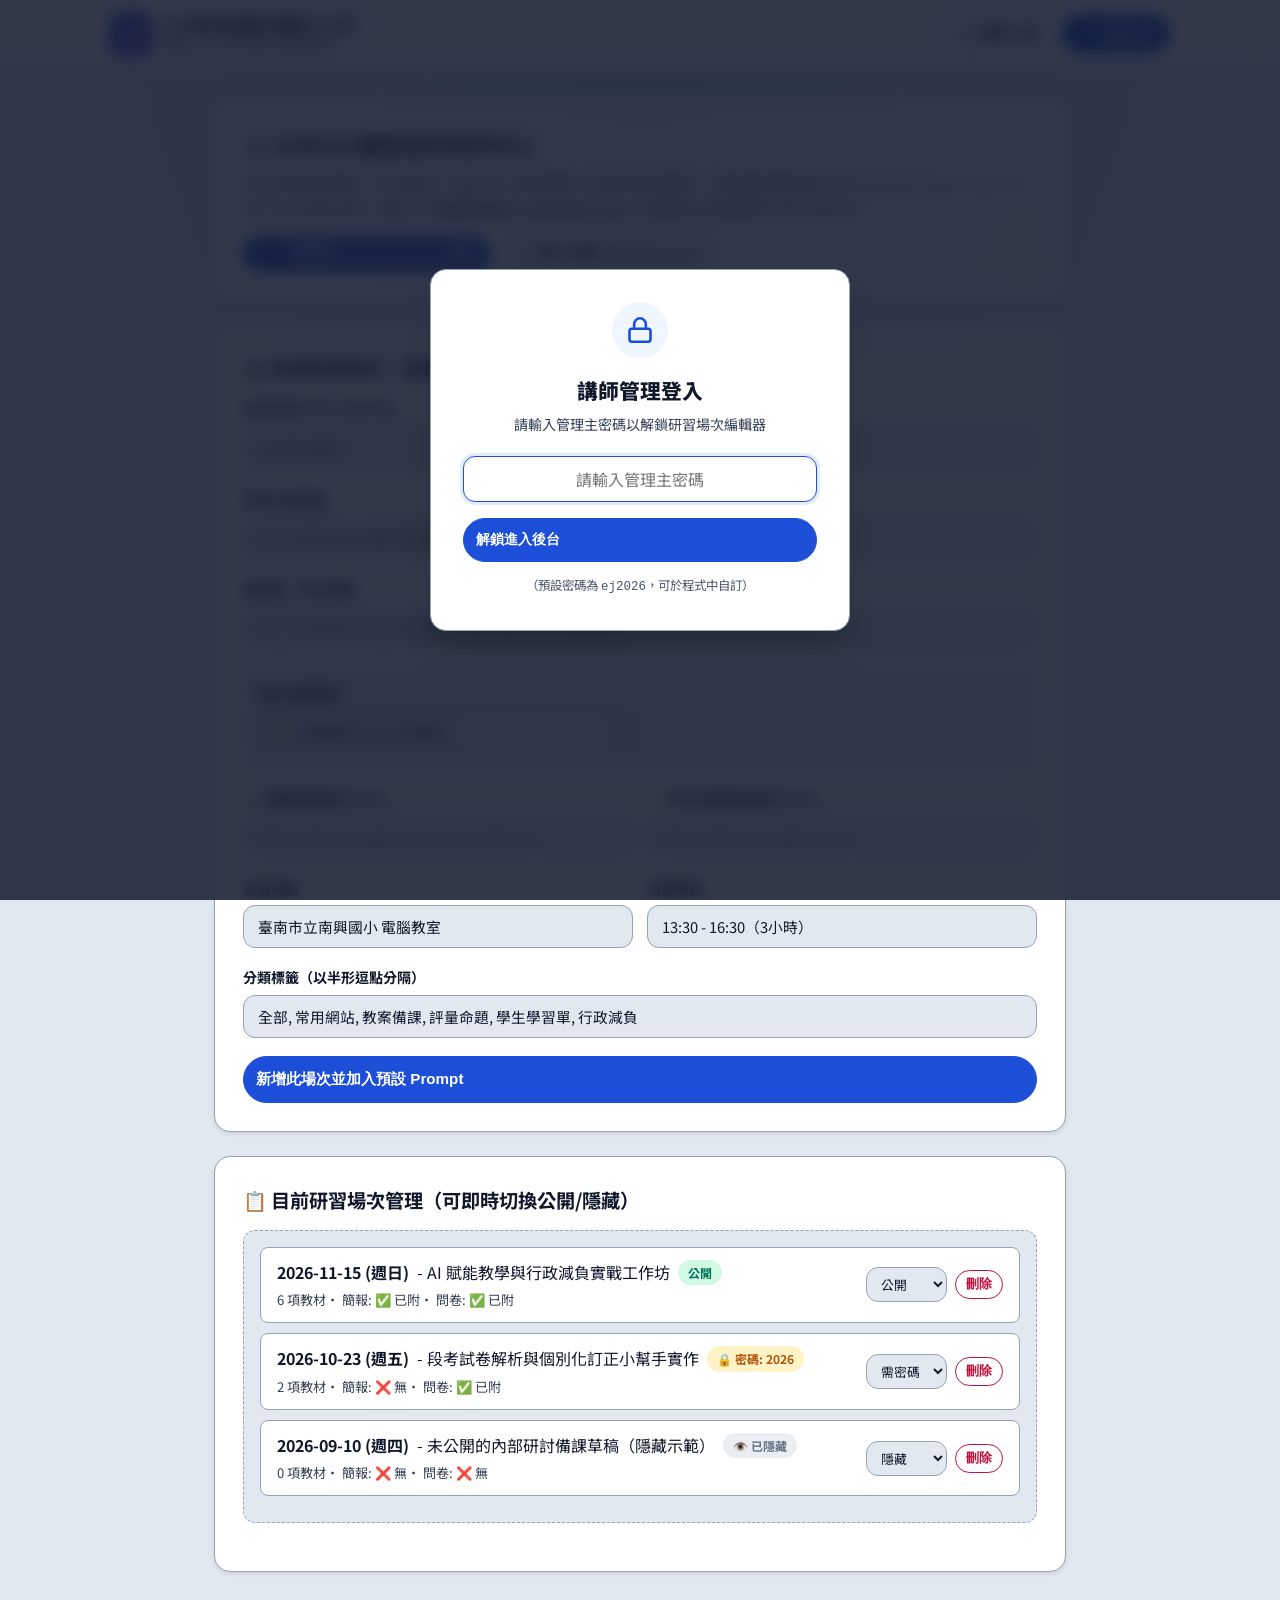
<file: admin.html>
<!DOCTYPE html>
<html lang="zh-TW">
<head>
  <meta charset="UTF-8">
  <meta name="viewport" content="width=device-width, initial-scale=1.0">
  <title>備課小工具 - EJ的研習講義</title>
  <link rel="preconnect" href="https://fonts.googleapis.com">
  <link rel="preconnect" href="https://fonts.gstatic.com" crossorigin>
  <link href="https://fonts.googleapis.com/css2?family=Noto+Sans+TC:wght@400;500;600;700;800&family=Plus+Jakarta+Sans:wght@500;600;700;800&family=JetBrains+Mono:wght@400;500;600&display=swap" rel="stylesheet">
  <link rel="stylesheet" href="css/style.css">
  <style>
    .admin-container {
      max-width: 960px;
      margin: 30px auto 60px;
      padding: 0 20px;
    }
    .admin-card {
      background: var(--bg-surface);
      border: 1px solid var(--border-color);
      border-radius: var(--radius-lg);
      padding: 28px;
      margin-bottom: 24px;
      box-shadow: var(--shadow-sm);
    }
    .form-group {
      margin-bottom: 18px;
    }
    .form-label {
      display: block;
      font-size: 0.88rem;
      font-weight: 700;
      color: var(--text-main);
      margin-bottom: 6px;
    }
    .form-input, .form-textarea, .form-select {
      width: 100%;
      padding: 10px 14px;
      font-size: 0.92rem;
      border: 1px solid var(--border-color);
      border-radius: var(--radius-md);
      background: var(--bg-primary);
      color: var(--text-main);
      outline: none;
      font-family: inherit;
      transition: var(--transition);
    }
    .form-textarea {
      min-height: 100px;
      line-height: 1.5;
      font-family: 'JetBrains Mono', 'Noto Sans TC', monospace;
    }
    .form-input:focus, .form-textarea:focus, .form-select:focus {
      border-color: var(--border-focus);
      box-shadow: 0 0 0 3px rgba(59, 130, 246, 0.15);
      background: var(--bg-surface);
    }
    .btn-group {
      display: flex;
      gap: 12px;
      flex-wrap: wrap;
    }
    .item-list-box {
      border: 1px dashed var(--border-color);
      border-radius: var(--radius-md);
      padding: 16px;
      margin-bottom: 20px;
      background: var(--bg-primary);
    }
    .item-row {
      display: flex;
      justify-content: space-between;
      align-items: center;
      padding: 12px 16px;
      background: var(--bg-surface);
      border: 1px solid var(--border-color);
      border-radius: var(--radius-sm);
      margin-bottom: 10px;
      gap: 14px;
    }
    .status-badge {
      display: inline-block;
      padding: 3px 10px;
      border-radius: var(--radius-full);
      font-size: 0.75rem;
      font-weight: 700;
    }
    .status-public { background: var(--accent-emerald-bg); color: var(--accent-emerald); }
    .status-protected { background: var(--accent-amber-bg); color: var(--accent-amber); }
    .status-hidden { background: rgba(148, 163, 184, 0.2); color: #64748b; }
    
    /* 登入防護鎖 */
    .admin-login-overlay {
      position: fixed;
      top: 0; left: 0; right: 0; bottom: 0;
      background: rgba(15, 23, 42, 0.85);
      backdrop-filter: blur(8px);
      z-index: 200;
      display: flex;
      align-items: center;
      justify-content: center;
      padding: 20px;
    }
    .admin-login-box {
      background: var(--bg-surface);
      border: 1px solid var(--border-color);
      border-radius: var(--radius-lg);
      max-width: 420px;
      width: 100%;
      padding: 32px;
      text-align: center;
      box-shadow: var(--shadow-xl);
    }
  </style>
</head>
<body>
  <div class="ambient-glow"></div>

  <!-- 講師管理密碼登入鎖 -->
  <div class="admin-login-overlay" id="adminLoginOverlay">
    <div class="admin-login-box">
      <div style="width: 56px; height: 56px; border-radius: 50%; background: var(--primary-light); color: var(--primary); display: inline-flex; align-items: center; justify-content: center; margin-bottom: 16px;">
        <svg width="28" height="28" viewBox="0 0 24 24" fill="none" stroke="currentColor" stroke-width="2.2"><rect x="3" y="11" width="18" height="11" rx="2" ry="2"></rect><path d="M7 11V7a5 5 0 0 1 10 0v4"></path></svg>
      </div>
      <h2 style="font-size: 1.3rem; font-weight: 800; margin-bottom: 6px;">講師管理登入</h2>
      <p style="color: var(--text-muted); font-size: 0.88rem; margin-bottom: 20px;">請輸入管理主密碼以解鎖研習場次編輯器</p>
      <form onsubmit="handleAdminLogin(event)">
        <input type="password" id="adminPasswordInput" class="form-input" placeholder="請輸入管理主密碼" autofocus required style="text-align: center; margin-bottom: 16px; font-size: 1rem;">
        <button type="submit" class="nav-btn primary" style="width: 100%; padding: 12px; font-weight: 700;">解鎖進入後台</button>
      </form>
      <p style="font-size: 0.78rem; color: var(--text-light); margin-top: 14px;">（預設密碼為 <code>ej2026</code>，可於程式中自訂）</p>
    </div>
  </div>

  <header class="site-nav">
    <div class="container nav-inner">
      <a href="index.html" class="brand-badge">
        <div class="brand-icon">
          <svg width="22" height="22" viewBox="0 0 24 24" fill="none" stroke="currentColor" stroke-width="2.2"><path d="M11 4H4a2 2 0 0 0-2 2v14a2 2 0 0 0 2 2h14a2 2 0 0 0 2-2v-7"></path><path d="M18.5 2.5a2.121 2.121 0 0 1 3 3L12 15l-4 1 1-4 9.5-9.5z"></path></svg>
        </div>
        <div class="brand-text">
          <h1>EJ的研習講義 備課小工具</h1>
          <span>離線 JSON 資料產生與權限控制</span>
        </div>
      </a>
      <div class="nav-actions">
        <button type="button" class="nav-btn" onclick="lockAdmin()">
          <svg width="15" height="15" viewBox="0 0 24 24" fill="none" stroke="currentColor" stroke-width="2"><rect x="3" y="11" width="18" height="11" rx="2" ry="2"></rect><path d="M7 11V7a5 5 0 0 1 10 0v4"></path></svg>
          重新上鎖
        </button>
        <a href="index.html" class="nav-btn primary">
          <svg width="16" height="16" viewBox="0 0 24 24" fill="none" stroke="currentColor" stroke-width="2"><line x1="19" y1="12" x2="5" y2="12"></line><polyline points="12 19 5 12 12 5"></polyline></svg>
          返回前台
        </a>
      </div>
    </div>
  </header>

  <div class="admin-container">
    <!-- 下載與同步面板 -->
    <div class="admin-card">
      <h2 style="font-size: 1.35rem; font-weight: 800; margin-bottom: 8px;">🛠️ GitHub 靜態資料同步中心</h2>
      <p style="color: var(--text-muted); font-size: 0.92rem; line-height: 1.6; margin-bottom: 16px;">
        在免伺服器架構中，所有場次、提示詞、狀態開關（公開/密碼/隱藏）、簡報連結都儲存在 <code>data/workshops.json</code> 中。<br>
        在下方完成修改後，點擊<strong>「下載更新後的 workshops.json」</strong>覆蓋原本的檔案即可同步至前台！
      </p>
      <div class="btn-group">
        <button type="button" class="nav-btn primary" onclick="exportCurrentJson()">
          <svg width="16" height="16" viewBox="0 0 24 24" fill="none" stroke="currentColor" stroke-width="2"><path d="M21 15v4a2 2 0 0 1-2 2H5a2 2 0 0 1-2-2v-4"></path><polyline points="7 10 12 15 17 10"></polyline><line x1="12" y1="15" x2="12" y2="3"></line></svg>
          下載最新 workshops.json 檔案
        </button>
        <button type="button" class="nav-btn" onclick="document.getElementById('importFile').click()">
          <svg width="16" height="16" viewBox="0 0 24 24" fill="none" stroke="currentColor" stroke-width="2"><path d="M21 15v4a2 2 0 0 1-2 2H5a2 2 0 0 1-2-2v-4"></path><polyline points="17 8 12 3 7 8"></polyline><line x1="12" y1="3" x2="12" y2="15"></line></svg>
          匯入本機 workshops.json
        </button>
        <input type="file" id="importFile" accept=".json" style="display: none;" onchange="handleImport(event)">
      </div>
    </div>

    <!-- 研習場次快速管理 -->
    <div class="admin-card">
      <h3 style="font-size: 1.2rem; font-weight: 700; margin-bottom: 14px;">➕ 新增研習場次（含權限與簡報問卷設定）</h3>
      <form id="workshopForm" onsubmit="saveNewWorkshop(event)">
        <div style="display: grid; grid-template-columns: 1fr 1fr; gap: 14px;">
          <div class="form-group">
            <label class="form-label">研習日期 (YYYY-MM-DD)</label>
            <input type="date" id="wDate" class="form-input" required value="2026-11-20">
          </div>
          <div class="form-group">
            <label class="form-label">星期 (如：週五)</label>
            <input type="text" id="wDow" class="form-input" required value="週五">
          </div>
        </div>

        <div class="form-group">
          <label class="form-label">研習主題標題</label>
          <input type="text" id="wTitle" class="form-input" placeholder="例：AI 融入校本課程與素養評量" required>
        </div>

        <div class="form-group">
          <label class="form-label">副標題／特色摘要</label>
          <input type="text" id="wSubtitle" class="form-input" placeholder="例：台江在地人文、柑仔蜜產業與生成式 AI 的深度融合">
        </div>

        <!-- 狀態權限與密碼 -->
        <div style="display: grid; grid-template-columns: 1fr 1fr; gap: 14px; background: var(--bg-primary); padding: 14px; border-radius: var(--radius-md); margin-bottom: 18px;">
          <div class="form-group" style="margin-bottom: 0;">
            <label class="form-label">場次公開狀態</label>
            <select id="wStatus" class="form-select" onchange="togglePasscodeField(this.value)">
              <option value="public">✨ 公開教材 (人人可瀏覽)</option>
              <option value="protected">🔒 需通關密語 (需輸入密碼才解鎖)</option>
              <option value="hidden">👁️ 完全隱藏 (前台首頁不顯示)</option>
            </select>
          </div>
          <div class="form-group" id="passcodeGroup" style="margin-bottom: 0; display: none;">
            <label class="form-label">設定通關密語（例：2026）</label>
            <input type="text" id="wPasscode" class="form-input" placeholder="自訂通關密碼">
          </div>
        </div>

        <!-- 簡報與回饋表單 -->
        <div style="display: grid; grid-template-columns: 1fr 1fr; gap: 14px;">
          <div class="form-group">
            <label class="form-label">📊 講義簡報連結 (URL)</label>
            <input type="url" id="wSlideUrl" class="form-input" placeholder="https://docs.google.com/presentation/...">
          </div>
          <div class="form-group">
            <label class="form-label">📝 學員回饋問卷連結 (URL)</label>
            <input type="url" id="wFeedbackUrl" class="form-input" placeholder="https://forms.google.com/...">
          </div>
        </div>

        <div style="display: grid; grid-template-columns: 1fr 1fr; gap: 14px;">
          <div class="form-group">
            <label class="form-label">研習地點</label>
            <input type="text" id="wLocation" class="form-input" value="臺南市立南興國小 電腦教室">
          </div>
          <div class="form-group">
            <label class="form-label">研習時段</label>
            <input type="text" id="wDuration" class="form-input" value="13:30 - 16:30（3小時）">
          </div>
        </div>

        <div class="form-group">
          <label class="form-label">分類標籤（以半形逗點分隔）</label>
          <input type="text" id="wCategories" class="form-input" value="全部, 常用網站, 教案備課, 評量命題, 學生學習單, 行政減負">
        </div>

        <button type="submit" class="nav-btn primary" style="width: 100%; padding: 12px; font-size: 0.95rem; font-weight: 700;">
          新增此場次並加入預設 Prompt
        </button>
      </form>
    </div>

    <!-- 目前已有場次清單與狀態切換 -->
    <div class="admin-card">
      <h3 style="font-size: 1.2rem; font-weight: 700; margin-bottom: 14px;">📋 目前研習場次管理（可即時切換公開/隱藏）</h3>
      <div id="workshopListContainer" class="item-list-box"></div>
    </div>
  </div>

  <script>
    let localData = [];
    const ADMIN_PASSWORD_HASH = 'ej2026'; // 預設管理密碼

    document.addEventListener('DOMContentLoaded', async () => {
      checkLoginState();
      await loadInitialData();
    });

    function checkLoginState() {
      const isLogged = sessionStorage.getItem('ej_admin_logged') === 'true';
      const overlay = document.getElementById('adminLoginOverlay');
      if (overlay) {
        overlay.style.display = isLogged ? 'none' : 'flex';
      }
    }

    function handleAdminLogin(e) {
      e.preventDefault();
      const input = document.getElementById('adminPasswordInput');
      if (input.value === ADMIN_PASSWORD_HASH) {
        sessionStorage.setItem('ej_admin_logged', 'true');
        document.getElementById('adminLoginOverlay').style.display = 'none';
      } else {
        alert('管理密碼不正確！');
        input.select();
      }
    }

    function lockAdmin() {
      sessionStorage.removeItem('ej_admin_logged');
      checkLoginState();
    }

    async function loadInitialData() {
      try {
        const res = await fetch('data/workshops.json?v=' + Date.now());
        localData = await res.json();
      } catch (e) {
        localData = [];
      }
      renderAdminList();
    }

    function togglePasscodeField(status) {
      const field = document.getElementById('passcodeGroup');
      if (field) {
        field.style.display = status === 'protected' ? 'block' : 'none';
      }
    }

    function renderAdminList() {
      const container = document.getElementById('workshopListContainer');
      if (!localData.length) {
        container.innerHTML = '<p style="color:var(--text-muted); text-align:center;">目前無資料</p>';
        return;
      }
      container.innerHTML = localData.map((w, idx) => {
        let statusBadge = '<span class="status-badge status-public">公開</span>';
        if (w.status === 'protected') {
          statusBadge = `<span class="status-badge status-protected">🔒 密碼: ${w.passcode || '未設'}</span>`;
        } else if (w.status === 'hidden') {
          statusBadge = '<span class="status-badge status-hidden">👁️ 已隱藏</span>';
        }

        return `
          <div class="item-row">
            <div style="flex: 1;">
              <div style="display:flex; align-items:center; gap:8px; margin-bottom:4px;">
                <strong>${w.date} (${w.dayOfWeek})</strong> - ${w.title}
                ${statusBadge}
              </div>
              <div style="font-size:0.82rem; color:var(--text-muted);">
                ${w.resources ? w.resources.length : 0} 項教材・
                簡報: ${w.slideUrl ? '✅ 已附' : '❌ 無'}・
                問卷: ${w.feedbackUrl ? '✅ 已附' : '❌ 無'}
              </div>
            </div>
            <div style="display:flex; gap:8px; align-items: center;">
              <!-- 狀態快速切換 -->
              <select onchange="updateWorkshopStatus(${idx}, this.value)" class="form-select" style="padding: 6px 10px; font-size: 0.8rem; width: auto;">
                <option value="public" ${w.status === 'public' ? 'selected' : ''}>公開</option>
                <option value="protected" ${w.status === 'protected' ? 'selected' : ''}>需密碼</option>
                <option value="hidden" ${w.status === 'hidden' ? 'selected' : ''}>隱藏</option>
              </select>
              <button class="nav-btn" onclick="deleteWorkshop(${idx})" style="color:var(--accent-rose); border-color:var(--accent-rose); padding: 5px 10px; font-size: 0.8rem;">刪除</button>
            </div>
          </div>
        `;
      }).join('');
    }

    function updateWorkshopStatus(idx, newStatus) {
      localData[idx].status = newStatus;
      if (newStatus === 'protected' && !localData[idx].passcode) {
        const pass = prompt('請為此場次設定通關密語：', '2026');
        if (pass) localData[idx].passcode = pass.trim();
      }
      renderAdminList();
      alert(`已將該場次狀態改為【${newStatus}】！記得點擊「下載最新 workshops.json」檔案儲存變更。`);
    }

    function saveNewWorkshop(e) {
      e.preventDefault();
      const date = document.getElementById('wDate').value;
      const dow = document.getElementById('wDow').value;
      const title = document.getElementById('wTitle').value;
      const subtitle = document.getElementById('wSubtitle').value;
      const status = document.getElementById('wStatus').value;
      const passcode = document.getElementById('wPasscode').value.trim();
      const slideUrl = document.getElementById('wSlideUrl').value.trim();
      const feedbackUrl = document.getElementById('wFeedbackUrl').value.trim();
      const location = document.getElementById('wLocation').value;
      const duration = document.getElementById('wDuration').value;
      const cats = document.getElementById('wCategories').value.split(',').map(c => c.trim()).filter(Boolean);

      const dObj = new Date(date);
      const monthText = (dObj.getMonth() + 1) + '月';
      const dayText = String(dObj.getDate());

      const newWorkshop = {
        id: `workshop-${date}`,
        date: date,
        dayOfWeek: dow,
        monthText: monthText,
        dayText: dayText,
        isLatest: true,
        status: status,
        passcode: passcode,
        title: title,
        subtitle: subtitle,
        location: location,
        duration: duration,
        slideUrl: slideUrl,
        feedbackUrl: feedbackUrl,
        description: subtitle,
        categories: cats,
        resources: [
          {
            id: `res-${Date.now()}-1`,
            type: "tool",
            category: "常用網站",
            stage: "環境準備",
            title: "Google Gemini 官方工作台",
            desc: "長文本理解與教案生成助手",
            url: "https://gemini.google.com/",
            buttonText: "開啟 Gemini"
          },
          {
            id: `res-${Date.now()}-2`,
            type: "prompt",
            category: "教案備課",
            stage: "第一階段：教學設計",
            stepNumber: 1,
            title: "素養導向教案架構生成器",
            practiceTimeMinutes: 5,
            desc: "依據 108 課綱快速生成教學歷程與學習表現",
            prompt: "請為【國小三年級】設計一堂【生活中的在地文化探究】教案。",
            tips: "修改【年級】與【單元】"
          }
        ]
      };

      localData.forEach(w => w.isLatest = false);
      localData.unshift(newWorkshop);
      renderAdminList();
      alert('已成功新增此場次！請點擊「下載最新 workshops.json」覆蓋原有檔案即可生效。');
    }

    function deleteWorkshop(idx) {
      if (confirm('確定要移除此研習場次嗎？')) {
        localData.splice(idx, 1);
        renderAdminList();
      }
    }

    function exportCurrentJson() {
      const dataStr = "data:text/json;charset=utf-8," + encodeURIComponent(JSON.stringify(localData, null, 2));
      const downloadAnchor = document.createElement('a');
      downloadAnchor.setAttribute("href", dataStr);
      downloadAnchor.setAttribute("download", "workshops.json");
      document.body.appendChild(downloadAnchor);
      downloadAnchor.click();
      downloadAnchor.remove();
    }

    function handleImport(event) {
      const file = event.target.files[0];
      if (!file) return;
      const reader = new FileReader();
      reader.onload = function(e) {
        try {
          localData = JSON.parse(e.target.result);
          renderAdminList();
          alert('成功匯入！');
        } catch (err) {
          alert('JSON 解析失敗，請確認檔案格式是否正確。');
        }
      };
      reader.readAsText(file);
    }
  </script>
</body>
</html>
</file>
<file: css/style.css>
:root {
  --bg-primary: #e2e8f0;
  --bg-surface: #ffffff;
  --bg-elevated: #ffffff;
  --border-color: #94a3b8;
  --border-focus: #1d4ed8;
  
  --text-main: #0f172a;
  --text-muted: #334155;
  --text-light: #475569;
  
  --primary: #1d4ed8;
  --primary-hover: #1e40af;
  --primary-light: #eff6ff;
  --primary-border: #60a5fa;
  
  --accent-amber: #b45309;
  --accent-amber-bg: #fef3c7;
  --accent-emerald: #047857;
  --accent-emerald-bg: #d1fae5;
  --accent-rose: #be123c;
  --accent-rose-bg: #ffe4e6;
  --accent-purple: #6d28d9;
  --accent-purple-bg: #ede9fe;
  
  --code-bg: #0b0f19;
  --code-text: #f1f5f9;
  --code-header-bg: #1e293b;
  --highlight-bg: #fef08a;
  --highlight-text: #854d0e;
  
  --shadow-sm: 0 2px 4px 0 rgb(0 0 0 / 0.1);
  --shadow-md: 0 6px 12px -2px rgb(0 0 0 / 0.15);
  --shadow-lg: 0 12px 24px -4px rgb(0 0 0 / 0.18);
  --shadow-xl: 0 20px 30px -6px rgb(0 0 0 / 0.22);
  
  --radius-sm: 8px;
  --radius-md: 12px;
  --radius-lg: 16px;
  --radius-full: 9999px;
  --transition: all 0.2s cubic-bezier(0.16, 1, 0.3, 1);
}

body.dark-mode {
  --bg-primary: #050811;
  --bg-surface: #0f172a;
  --bg-elevated: #1e293b;
  --border-color: #475569;
  --border-focus: #38bdf8;
  
  --text-main: #f8fafc;
  --text-muted: #cbd5e1;
  --text-light: #94a3b8;
  
  --primary: #38bdf8;
  --primary-hover: #7dd3fc;
  --primary-light: rgba(56, 189, 248, 0.2);
  --primary-border: #38bdf8;
  
  --accent-amber: #fbbf24;
  --accent-amber-bg: rgba(245, 158, 11, 0.25);
  --accent-emerald: #34d399;
  --accent-emerald-bg: rgba(16, 185, 129, 0.25);
  --accent-rose: #fb7185;
  --accent-rose-bg: rgba(244, 63, 94, 0.25);
  --accent-purple: #c084fc;
  --accent-purple-bg: rgba(168, 85, 247, 0.25);
  
  --code-bg: #020617;
  --code-text: #f9fafb;
  --code-header-bg: #0f172a;
  --highlight-bg: #ca8a04;
  --highlight-text: #ffffff;
  
  --shadow-sm: 0 2px 8px 0 rgb(0 0 0 / 0.7);
  --shadow-md: 0 6px 16px -2px rgb(0 0 0 / 0.8);
  --shadow-lg: 0 12px 28px -4px rgb(0 0 0 / 0.9);
}

/* Reset & Base */
*, *::before, *::after {
  box-sizing: border-box;
  margin: 0;
  padding: 0;
}

body {
  font-family: 'Noto Sans TC', 'Plus Jakarta Sans', system-ui, -apple-system, sans-serif;
  background-color: var(--bg-primary);
  color: var(--text-main);
  line-height: 1.6;
  transition: background-color 0.3s ease, color 0.3s ease;
  min-height: 100vh;
  display: flex;
  flex-direction: column;
}

/* 氛圍頂部光暈 */
.ambient-glow {
  position: fixed;
  top: 0;
  left: 50%;
  transform: translateX(-50%);
  width: 100%;
  max-width: 1200px;
  height: 380px;
  background: radial-gradient(circle at 50% 0%, rgba(59, 130, 246, 0.12) 0%, rgba(147, 51, 234, 0.04) 50%, transparent 80%);
  pointer-events: none;
  z-index: 0;
}

.container {
  width: 100%;
  max-width: 1100px;
  margin: 0 auto;
  padding: 0 20px;
  position: relative;
  z-index: 1;
}

/* 頂部導覽列 */
.site-nav {
  position: sticky;
  top: 0;
  z-index: 50;
  background: rgba(255, 255, 255, 0.85);
  backdrop-filter: blur(12px);
  -webkit-backdrop-filter: blur(12px);
  border-bottom: 1px solid var(--border-color);
  transition: background 0.3s ease, border-color 0.3s ease;
}

body.dark-mode .site-nav {
  background: rgba(17, 24, 39, 0.85);
}

.nav-inner {
  display: flex;
  align-items: center;
  justify-content: space-between;
  height: 68px;
}

.brand-badge {
  display: flex;
  align-items: center;
  gap: 12px;
  text-decoration: none;
  color: inherit;
  transition: transform 0.2s ease;
}

.brand-badge:hover {
  transform: translateY(-1px);
}

.brand-icon {
  width: 42px;
  height: 42px;
  border-radius: var(--radius-md);
  background: linear-gradient(135deg, var(--primary) 0%, #7c3aed 100%);
  color: white;
  display: flex;
  align-items: center;
  justify-content: center;
  box-shadow: 0 4px 10px rgba(37, 99, 235, 0.3);
}

.brand-text h1 {
  font-size: 1.05rem;
  font-weight: 700;
  line-height: 1.25;
  letter-spacing: -0.01em;
}

.brand-text span {
  font-size: 0.78rem;
  color: var(--text-muted);
  display: block;
}

.nav-actions {
  display: flex;
  align-items: center;
  gap: 10px;
}

.nav-btn {
  display: inline-flex;
  align-items: center;
  gap: 6px;
  padding: 7px 14px;
  border-radius: var(--radius-full);
  font-size: 0.85rem;
  font-weight: 600;
  cursor: pointer;
  border: 1px solid var(--border-color);
  background: var(--bg-surface);
  color: var(--text-main);
  text-decoration: none;
  transition: var(--transition);
}

.nav-btn:hover {
  background: var(--primary-light);
  border-color: var(--primary-border);
  color: var(--primary);
}

.nav-btn.primary {
  background: var(--primary);
  color: white;
  border-color: var(--primary);
}

.nav-btn.primary:hover {
  background: var(--primary-hover);
}

.nav-btn.success {
  background: var(--accent-emerald-bg);
  color: var(--accent-emerald);
  border-color: rgba(5, 150, 105, 0.3);
}

.nav-btn.success:hover {
  background: var(--accent-emerald);
  color: white;
}

.nav-btn.purple {
  background: var(--accent-purple-bg);
  color: var(--accent-purple);
  border-color: rgba(124, 58, 237, 0.3);
}

.nav-btn.purple:hover {
  background: var(--accent-purple);
  color: white;
}

/* 主內容區 */
main.container {
  flex: 1;
  padding-top: 28px;
  padding-bottom: 60px;
}

/* 標題與 Hero 區 */
.hero-box {
  text-align: center;
  padding: 30px 20px 32px;
  margin-bottom: 20px;
}

.hero-pill {
  display: inline-flex;
  align-items: center;
  gap: 8px;
  padding: 5px 14px;
  border-radius: var(--radius-full);
  font-size: 0.82rem;
  font-weight: 600;
  background: var(--primary-light);
  color: var(--primary);
  border: 1px solid var(--primary-border);
  margin-bottom: 14px;
}

.hero-title {
  font-size: 2rem;
  font-weight: 800;
  line-height: 1.3;
  margin-bottom: 12px;
  letter-spacing: -0.02em;
}

.hero-subtitle {
  font-size: 1rem;
  color: var(--text-muted);
  max-width: 680px;
  margin: 0 auto;
}

/* 快速資源按鈕區（簡報、問卷、QR） */
.quick-access-bar {
  display: flex;
  flex-wrap: wrap;
  gap: 10px;
  justify-content: center;
  margin-top: 18px;
}

/* 場次列表 (Portal View) */
.workshop-grid {
  display: grid;
  grid-template-columns: 1fr;
  gap: 20px;
}

.workshop-card {
  display: flex;
  align-items: stretch;
  background: linear-gradient(180deg, #ffffff 0%, #f8fafc 100%);
  border: 1px solid #cbd5e1;
  border-radius: var(--radius-lg);
  padding: 24px;
  text-decoration: none;
  color: inherit;
  transition: var(--transition);
  box-shadow: 
    0 4px 6px -1px rgba(0, 0, 0, 0.07),
    0 2px 4px -2px rgba(0, 0, 0, 0.05),
    inset 0 1px 0 rgba(255, 255, 255, 0.9);
  cursor: pointer;
  gap: 20px;
  position: relative;
}

.workshop-card:hover {
  transform: translateY(-3px);
  border-color: var(--primary);
  box-shadow: 
    0 14px 28px -4px rgba(37, 99, 235, 0.15),
    0 8px 10px -6px rgba(0, 0, 0, 0.08),
    inset 0 1px 0 rgba(255, 255, 255, 1);
}

body.dark-mode .workshop-card {
  background: linear-gradient(180deg, #182238 0%, #0f172a 100%);
  border: 1px solid rgba(96, 165, 250, 0.3);
  box-shadow: 
    0 10px 25px -5px rgba(0, 0, 0, 0.6),
    0 8px 10px -6px rgba(0, 0, 0, 0.5),
    inset 0 1px 1px 0 rgba(255, 255, 255, 0.15),
    inset 0 -1px 0 0 rgba(0, 0, 0, 0.4);
}

body.dark-mode .workshop-card:hover {
  border-color: #60a5fa;
  background: linear-gradient(180deg, #1e2d4a 0%, #131c31 100%);
  box-shadow: 
    0 16px 35px -5px rgba(37, 99, 235, 0.35),
    0 10px 15px -5px rgba(0, 0, 0, 0.5),
    inset 0 1px 1px 0 rgba(255, 255, 255, 0.25);
}

.date-badge {
  display: flex;
  flex-direction: column;
  align-items: center;
  justify-content: center;
  min-width: 92px;
  padding: 12px 16px;
  background: #ffffff;
  border: 1px solid #cbd5e1;
  border-radius: var(--radius-md);
  text-align: center;
  box-shadow: 0 2px 4px rgba(0, 0, 0, 0.04), inset 0 1px 0 rgba(255, 255, 255, 1);
}

body.dark-mode .date-badge {
  background: linear-gradient(180deg, #131c30 0%, #0b1120 100%);
  border: 1px solid rgba(255, 255, 255, 0.12);
  box-shadow: inset 0 1px 0 rgba(255, 255, 255, 0.1), 0 4px 10px rgba(0, 0, 0, 0.4);
}

.date-badge .month {
  font-size: 0.8rem;
  font-weight: 600;
  color: var(--primary);
  text-transform: uppercase;
}

.date-badge .day {
  font-size: 1.9rem;
  font-weight: 800;
  line-height: 1.1;
  color: var(--text-main);
  font-family: 'Plus Jakarta Sans', sans-serif;
}

.date-badge .dow {
  font-size: 0.75rem;
  color: var(--text-muted);
  margin-top: 2px;
}

.workshop-details {
  flex: 1;
}

.workshop-tags {
  display: flex;
  flex-wrap: wrap;
  gap: 6px;
  margin-bottom: 8px;
}

.tag-badge {
  font-size: 0.72rem;
  font-weight: 700;
  padding: 2px 8px;
  border-radius: var(--radius-full);
}

.tag-latest {
  background: var(--accent-rose-bg);
  color: var(--accent-rose);
  border: 1px solid rgba(225, 29, 72, 0.2);
}

.tag-public {
  background: var(--accent-emerald-bg);
  color: var(--accent-emerald);
  border: 1px solid rgba(5, 150, 105, 0.2);
}

.tag-locked {
  background: var(--accent-amber-bg);
  color: var(--accent-amber);
  border: 1px solid rgba(217, 119, 6, 0.2);
}

.workshop-title {
  font-size: 1.22rem;
  font-weight: 700;
  line-height: 1.35;
  margin-bottom: 6px;
}

.workshop-meta {
  font-size: 0.85rem;
  color: var(--text-muted);
  display: flex;
  flex-wrap: wrap;
  gap: 12px;
  margin-bottom: 8px;
}

.workshop-desc {
  font-size: 0.9rem;
  color: var(--text-muted);
  line-height: 1.5;
}

.workshop-arrow {
  display: flex;
  align-items: center;
  justify-content: center;
  color: var(--primary);
  padding: 0 10px;
}

/* 通關密語鎖定卡片 (Passcode Gate Card) */
.locked-gate-card {
  background: var(--bg-surface);
  border: 1.5px solid var(--border-color);
  border-radius: var(--radius-lg);
  max-width: 500px;
  margin: 40px auto;
  padding: 36px 30px;
  text-align: center;
  box-shadow: var(--shadow-lg);
}

body.dark-mode .locked-gate-card {
  background: #131c2e;
  border-color: #3b4d6b;
}

.locked-gate-icon {
  width: 64px;
  height: 64px;
  border-radius: var(--radius-full);
  background: var(--accent-amber-bg);
  color: var(--accent-amber);
  display: inline-flex;
  align-items: center;
  justify-content: center;
  margin-bottom: 18px;
  box-shadow: 0 4px 12px rgba(217, 119, 6, 0.2);
}

.passcode-input-group {
  display: flex;
  gap: 8px;
  max-width: 340px;
  margin: 20px auto 14px;
}

.passcode-input {
  flex: 1;
  padding: 12px 16px;
  font-size: 1.1rem;
  text-align: center;
  letter-spacing: 0.15em;
  font-weight: 700;
  border: 2px solid var(--border-color);
  border-radius: var(--radius-md);
  background: var(--bg-primary);
  color: var(--text-main);
  outline: none;
  transition: var(--transition);
}

.passcode-input:focus {
  border-color: var(--primary);
  background: var(--bg-surface);
  box-shadow: 0 0 0 4px rgba(37, 99, 235, 0.15);
}

/* 單場研習頁面 工具列 */
.toolbar-sticky {
  background: linear-gradient(180deg, #ffffff 0%, #f8fafc 100%);
  border: 1px solid #cbd5e1;
  border-radius: var(--radius-lg);
  padding: 18px 22px;
  margin-bottom: 24px;
  box-shadow: 
    0 4px 6px -1px rgba(0, 0, 0, 0.05),
    inset 0 1px 0 rgba(255, 255, 255, 0.9);
  display: flex;
  flex-direction: column;
  gap: 14px;
}

body.dark-mode .toolbar-sticky {
  background: linear-gradient(180deg, #182238 0%, #0f172a 100%);
  border: 1px solid rgba(96, 165, 250, 0.25);
  box-shadow: 
    0 10px 25px -5px rgba(0, 0, 0, 0.5),
    inset 0 1px 1px 0 rgba(255, 255, 255, 0.15);
}

.resource-card {
  background: linear-gradient(180deg, #ffffff 0%, #f8fafc 100%);
  border: 1px solid #cbd5e1;
  border-radius: var(--radius-lg);
  overflow: hidden;
  box-shadow: 
    0 4px 10px -1px rgba(0, 0, 0, 0.06),
    0 2px 4px -2px rgba(0, 0, 0, 0.04),
    inset 0 1px 0 rgba(255, 255, 255, 0.9);
  transition: var(--transition);
}

.resource-card:hover {
  box-shadow: 
    0 14px 28px -4px rgba(0, 0, 0, 0.1),
    0 6px 10px -4px rgba(0, 0, 0, 0.05),
    inset 0 1px 0 rgba(255, 255, 255, 1);
  border-color: #94a3b8;
}

body.dark-mode .resource-card {
  background: linear-gradient(180deg, #182238 0%, #0f172a 100%);
  border: 1px solid rgba(255, 255, 255, 0.1);
  border-top: 1px solid rgba(255, 255, 255, 0.2);
  box-shadow: 
    0 12px 28px -5px rgba(0, 0, 0, 0.7),
    0 6px 10px -3px rgba(0, 0, 0, 0.5),
    inset 0 1px 1px 0 rgba(255, 255, 255, 0.12);
}

body.dark-mode .resource-card:hover {
  border-color: rgba(96, 165, 250, 0.6);
  background: linear-gradient(180deg, #1e2c47 0%, #111a2f 100%);
  box-shadow: 
    0 16px 36px -5px rgba(0, 0, 0, 0.8),
    0 0 20px rgba(59, 130, 246, 0.25),
    inset 0 1px 1px 0 rgba(255, 255, 255, 0.2);
}

.card-header-bar {
  padding: 18px 22px 14px;
  display: flex;
  align-items: flex-start;
  justify-content: space-between;
  gap: 16px;
  border-bottom: 1px solid #e2e8f0;
}

body.dark-mode .card-header-bar {
  border-bottom: 1px solid rgba(255, 255, 255, 0.08);
}

.prompt-box {
  background: #020617;
  color: var(--code-text);
  margin: 16px 20px 20px;
  border-radius: var(--radius-md);
  overflow: hidden;
  border: 1px solid #1e293b;
  box-shadow: inset 0 2px 6px rgba(0, 0, 0, 0.8), 0 1px 0 rgba(255, 255, 255, 0.05);
}

body.dark-mode .prompt-box {
  background: #060913;
  border: 1px solid rgba(255, 255, 255, 0.1);
  box-shadow: inset 0 3px 8px rgba(0, 0, 0, 0.9), 0 1px 0 rgba(255, 255, 255, 0.08);
}

.card-meta-left {
  flex: 1;
}

.card-stage-badge {
  display: inline-flex;
  align-items: center;
  gap: 6px;
  font-size: 0.78rem;
  font-weight: 700;
  color: var(--primary);
  background: var(--primary-light);
  border: 1px solid var(--primary-border);
  padding: 2px 10px;
  border-radius: var(--radius-full);
  margin-bottom: 8px;
}

.card-title {
  font-size: 1.25rem;
  font-weight: 700;
  line-height: 1.35;
  color: var(--text-main);
  margin-bottom: 4px;
}

.card-desc {
  font-size: 0.9rem;
  color: var(--text-muted);
}

.card-header-actions {
  display: flex;
  align-items: center;
  gap: 8px;
}

.action-icon-btn {
  display: inline-flex;
  align-items: center;
  gap: 5px;
  padding: 6px 12px;
  border-radius: var(--radius-md);
  font-size: 0.8rem;
  font-weight: 600;
  background: var(--bg-primary);
  border: 1px solid var(--border-color);
  color: var(--text-muted);
  cursor: pointer;
  transition: var(--transition);
}

.action-icon-btn:hover {
  background: var(--primary-light);
  color: var(--primary);
  border-color: var(--primary-border);
}

.action-icon-btn.active {
  background: var(--accent-amber-bg);
  color: var(--accent-amber);
  border-color: rgba(217, 119, 6, 0.4);
}

/* 提示詞程式碼展示盒 */
.prompt-box {
  background: var(--code-bg);
  color: var(--code-text);
  margin: 16px 20px 20px;
  border-radius: var(--radius-md);
  overflow: hidden;
  border: 1px solid #1e293b;
}

.prompt-box-header {
  background: var(--code-header-bg);
  padding: 10px 16px;
  display: flex;
  align-items: center;
  justify-content: space-between;
  border-bottom: 1px solid #334155;
}

.prompt-box-label {
  font-size: 0.78rem;
  font-weight: 600;
  color: #94a3b8;
  display: flex;
  align-items: center;
  gap: 6px;
  font-family: 'JetBrains Mono', monospace;
}

.copy-btn {
  display: inline-flex;
  align-items: center;
  gap: 6px;
  padding: 6px 14px;
  border-radius: var(--radius-sm);
  font-size: 0.82rem;
  font-weight: 700;
  background: var(--primary);
  color: white;
  border: none;
  cursor: pointer;
  transition: var(--transition);
}

.copy-btn:hover {
  background: var(--primary-hover);
}

.copy-btn.copied {
  background: var(--accent-emerald);
}

.prompt-box-body {
  padding: 16px 20px;
  font-family: 'JetBrains Mono', 'Noto Sans TC', monospace;
  font-size: 0.92rem;
  line-height: 1.65;
  white-space: pre-wrap;
  word-break: break-word;
  max-height: 380px;
  overflow-y: auto;
}

/* 變數佔位符螢光底色 */
.placeholder-highlight {
  background-color: var(--highlight-bg);
  color: var(--highlight-text);
  font-weight: 700;
  padding: 1px 6px;
  border-radius: 4px;
  border: 1px dashed rgba(133, 77, 14, 0.4);
}

.card-tips-box {
  margin: 0 20px 20px;
  padding: 12px 16px;
  border-radius: var(--radius-md);
  background: var(--primary-light);
  border-left: 4px solid var(--primary);
  font-size: 0.86rem;
  color: var(--text-main);
  display: flex;
  gap: 10px;
  align-items: flex-start;
}

.card-tips-box svg {
  flex-shrink: 0;
  color: var(--primary);
  margin-top: 2px;
}

.tool-card-body {
  padding: 20px 22px;
  display: flex;
  align-items: center;
  justify-content: space-between;
  gap: 16px;
}

.tool-url-preview {
  font-size: 0.82rem;
  color: var(--text-light);
  font-family: 'JetBrains Mono', monospace;
  margin-top: 4px;
}

/* Modal 彈窗 */
.modal-overlay {
  position: fixed;
  top: 0;
  left: 0;
  right: 0;
  bottom: 0;
  background: rgba(0, 0, 0, 0.7);
  backdrop-filter: blur(6px);
  -webkit-backdrop-filter: blur(6px);
  z-index: 100;
  display: none;
  align-items: center;
  justify-content: center;
  padding: 20px;
}

.modal-overlay.active {
  display: flex;
}

.modal-dialog {
  background: var(--bg-surface);
  border: 1px solid var(--border-color);
  border-radius: var(--radius-lg);
  max-width: 440px;
  width: 100%;
  padding: 28px;
  box-shadow: var(--shadow-xl);
  text-align: center;
  position: relative;
  animation: modalPop 0.25s cubic-bezier(0.16, 1, 0.3, 1);
}

@keyframes modalPop {
  from { opacity: 0; transform: scale(0.92); }
  to { opacity: 1; transform: scale(1); }
}

.modal-close-btn {
  position: absolute;
  top: 16px;
  right: 16px;
  background: none;
  border: none;
  color: var(--text-muted);
  cursor: pointer;
  padding: 6px;
  border-radius: var(--radius-full);
}

.modal-close-btn:hover {
  background: var(--bg-primary);
  color: var(--text-main);
}

.qr-preview-box {
  background: white;
  padding: 16px;
  border-radius: var(--radius-md);
  display: inline-block;
  margin: 18px 0;
  box-shadow: 0 4px 12px rgba(0, 0, 0, 0.08);
}

.qr-preview-box img {
  display: block;
  width: 240px;
  height: 240px;
}

.modal-url-display {
  font-size: 0.82rem;
  color: var(--text-muted);
  background: var(--bg-primary);
  padding: 8px 12px;
  border-radius: var(--radius-sm);
  word-break: break-all;
  font-family: 'JetBrains Mono', monospace;
}

/* 實作計時器浮動橫幅 */
.timer-bar {
  position: fixed;
  bottom: 24px;
  right: 24px;
  background: var(--bg-surface);
  border: 1px solid var(--border-color);
  border-radius: var(--radius-lg);
  box-shadow: var(--shadow-xl);
  padding: 14px 20px;
  z-index: 80;
  display: none;
  align-items: center;
  gap: 16px;
  animation: slideUp 0.3s ease;
}

@keyframes slideUp {
  from { transform: translateY(20px); opacity: 0; }
  to { transform: translateY(0); opacity: 1; }
}

.timer-bar.active {
  display: flex;
}

.timer-display {
  font-family: 'Plus Jakarta Sans', monospace;
  font-size: 1.5rem;
  font-weight: 800;
  color: var(--primary);
  min-width: 72px;
}

/* Toast 通知 */
.toast-container {
  position: fixed;
  bottom: 24px;
  left: 50%;
  transform: translateX(-50%);
  z-index: 120;
  display: flex;
  flex-direction: column;
  gap: 8px;
  pointer-events: none;
}

.toast {
  background: #0f172a;
  color: #f8fafc;
  padding: 10px 20px;
  border-radius: var(--radius-full);
  font-size: 0.9rem;
  font-weight: 600;
  box-shadow: var(--shadow-lg);
  opacity: 0;
  transform: translateY(10px);
  transition: all 0.25s ease;
}

.toast.show {
  opacity: 1;
  transform: translateY(0);
}

.site-footer {
  border-top: 1px solid var(--border-color);
  padding: 30px 0;
  text-align: center;
  font-size: 0.85rem;
  color: var(--text-muted);
  margin-top: auto;
}

/* RWD */
@media (max-width: 640px) {
  .hero-title { font-size: 1.5rem; }
  .workshop-card { flex-direction: column; gap: 14px; }
  .date-badge { flex-direction: row; gap: 8px; width: 100%; justify-content: flex-start; }
  .search-box-row { flex-direction: column; align-items: stretch; }
  .card-header-bar { flex-direction: column; }
  .card-header-actions { align-self: flex-start; }
  .quick-access-bar { justify-content: stretch; }
  .quick-access-bar .nav-btn { flex: 1; justify-content: center; }
}
</file>
